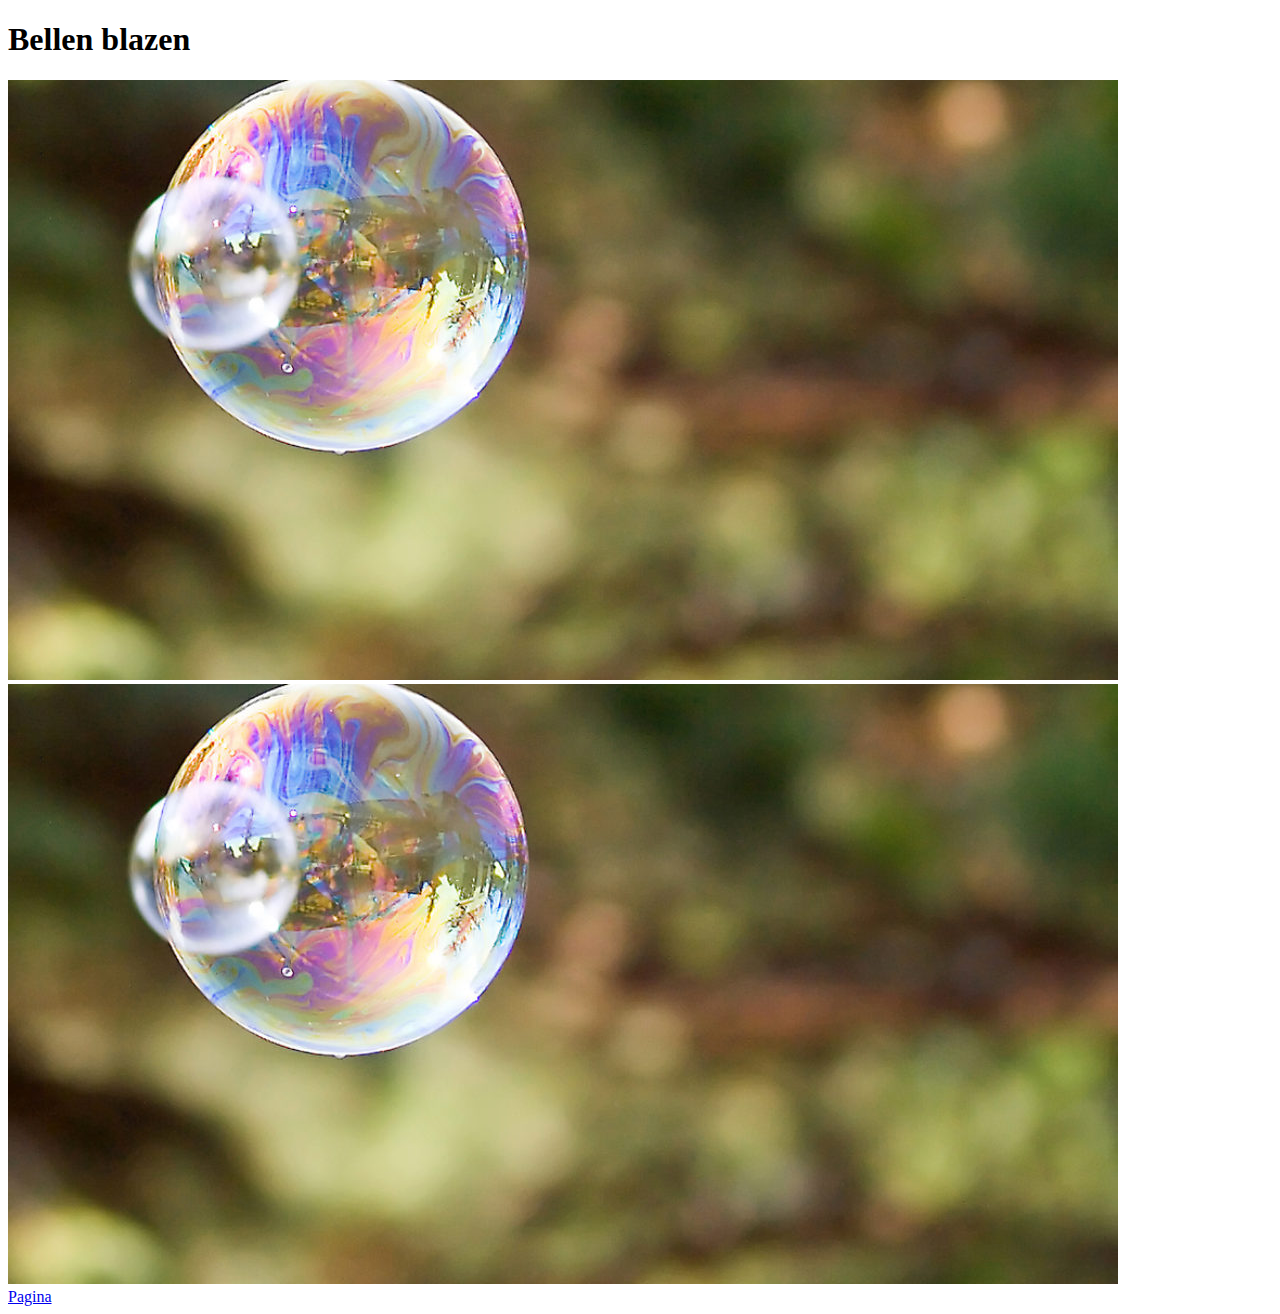
<file: index.html>
<!DOCTYPE html>
<html lang="en">
 <head>
    <meta charset="UTF-8">
    <title>Bellen blazen</title>
 </head>
<body>

<h1>Bellen blazen</h1>
 <section>
     <img src="img/bel.jpg">
     <br>
     <img src="img/bel.jpg">

 </section>
 <a href="pagina.html">Pagina</a>

</body>
</html>
</file>
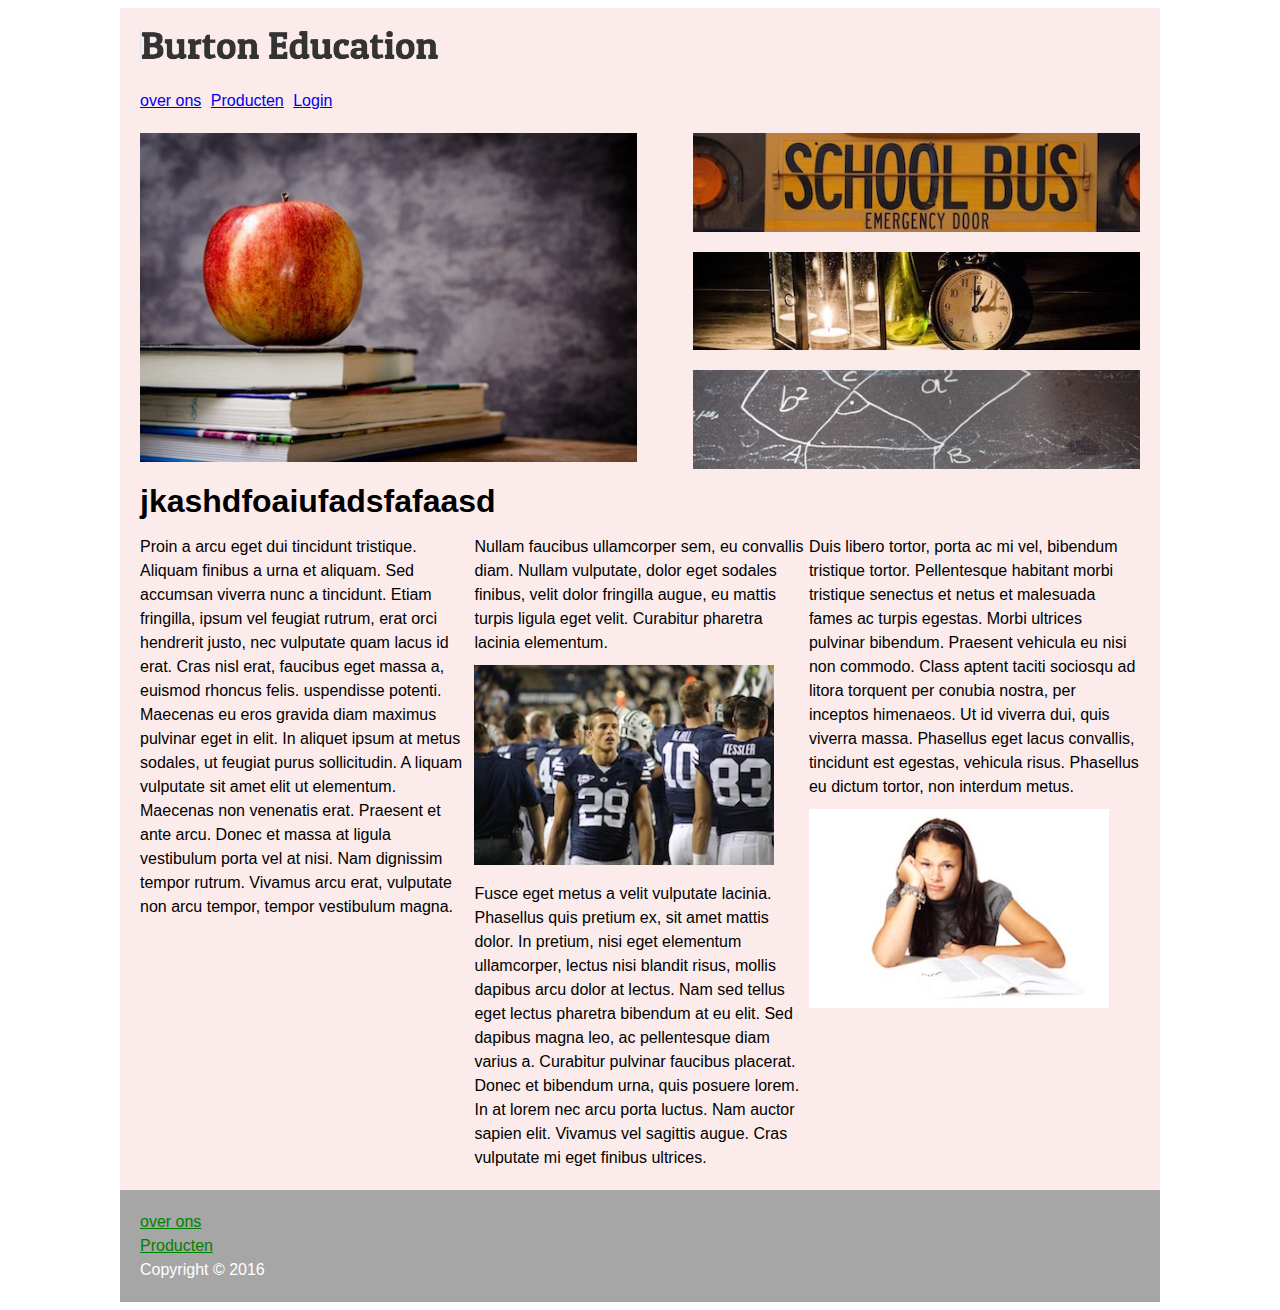
<file: burton/index.html>
<!DOCTYPE html>
<html lang="en">
<head>
    <link rel="stylesheet" href="burton.css">
    <meta charset="UTF-8">
    <title>burton</title>
</head>
<body>
<div id="wrapper">
    <header>
        <img src="burton_logo.png" width="300px">
    </header>
    <nav>
        <a href="overons.html">over ons</a>
        <a href="producten.html">Producten</a>
        <a href="inlog.html">Login</a>
    </nav>
    <section class="appel">
        <img class="appel" src="appel.jpg">
    </section>
    <section class="visuals">
        <img class="visuals" src="bus.jpg">
        <img class="visuals" src="desk.jpg">
        <img class="visuals" src="pythagoras.jpg">
    </section>
    <section class="artikelen">
        <h1>jkashdfoaiufadsfafaasd</h1>

        <article>
            Proin a arcu eget dui tincidunt tristique. Aliquam finibus a urna et aliquam. Sed accumsan viverra nunc a tincidunt. Etiam fringilla,
            ipsum vel feugiat rutrum, erat orci hendrerit justo, nec vulputate quam lacus id erat. Cras nisl erat, faucibus eget massa a, euismod rhoncus felis.
            uspendisse potenti. Maecenas eu eros gravida diam maximus pulvinar eget in elit. In aliquet ipsum at metus sodales, ut feugiat purus sollicitudin. A
            liquam vulputate sit amet elit ut elementum. Maecenas non venenatis erat. Praesent et ante arcu. Donec et massa at ligula vestibulum porta vel at nisi.
            Nam dignissim tempor rutrum. Vivamus arcu erat, vulputate non arcu tempor, tempor vestibulum magna.
        </article>
        <article>
            Nullam faucibus ullamcorper sem, eu convallis diam. Nullam vulputate, dolor eget sodales finibus, velit dolor fringilla augue,
            eu mattis turpis ligula eget velit. Curabitur pharetra lacinia elementum.<img class="article" src="football.jpg"> Fusce eget metus a velit vulputate lacinia. Phasellus quis pretium ex, sit amet mattis dolor.
            In pretium, nisi eget elementum ullamcorper, lectus nisi blandit risus, mollis dapibus arcu dolor at lectus. Nam sed tellus eget lectus pharetra bibendum at eu elit.
            Sed dapibus magna leo, ac pellentesque diam varius a. Curabitur pulvinar faucibus placerat. Donec et bibendum urna, quis posuere lorem.
            In at lorem nec arcu porta luctus. Nam auctor sapien elit.
            Vivamus vel sagittis augue. Cras vulputate mi eget finibus ultrices.
        </article>
        <article>
            Duis libero tortor, porta ac mi vel, bibendum tristique tortor. Pellentesque habitant morbi tristique senectus et netus et malesuada fames ac turpis egestas.
            Morbi ultrices pulvinar bibendum. Praesent vehicula eu nisi non commodo. Class aptent taciti sociosqu ad litora torquent per conubia nostra, per inceptos himenaeos.
            Ut id viverra dui, quis viverra massa.
            Phasellus eget lacus convallis, tincidunt est egestas, vehicula risus. Phasellus eu dictum tortor, non interdum metus.
            <img class="article" src= "book.jpg">
        </article>
    </section>
</div>
<footer>
    <a href="overons.html">over ons</a>
    <br>
    <a href="producten.html">Producten</a>
    <br>

    Copyright &copy; 2016
</footer>

</body>
</html>
</file>
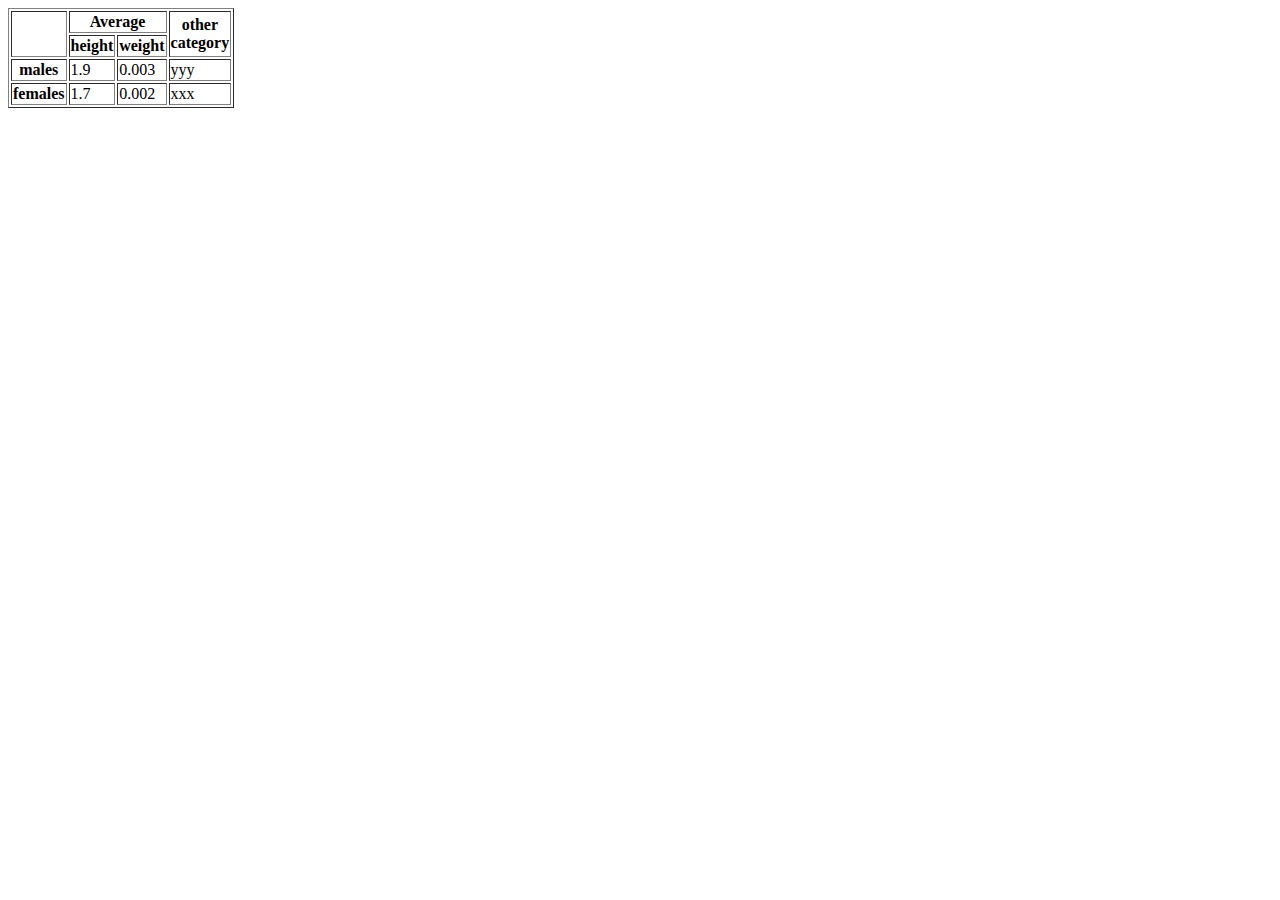
<file: tabel/index.html>
<!DOCTYPE html>
<html lang="en">
<head>
    <meta charset="UTF-8">
    <title>Title</title>
</head>
<body>
 <table border="1">
     <tr>
         <th colspan="2" rowspan="2"></th>
         <th colspan="2">Average</th>
         <th rowspan="2" colspan="2" >other<br>category</th>
     </tr>
     <tr>
         <th>height</th>
         <th>weight</th>
     </tr>
     <tr>
         <th colspan="2">males</th>
         <td>1.9</td>
         <td>0.003</td>
         <td colspan="2">yyy</td>
     </tr>
     <tr>
         <th colspan="2">females</th>
         <td>1.7</td>
         <td>0.002</td>
         <td colspan="2">xxx</td>
     </tr>
 </table>

</body>
</html>
</file>
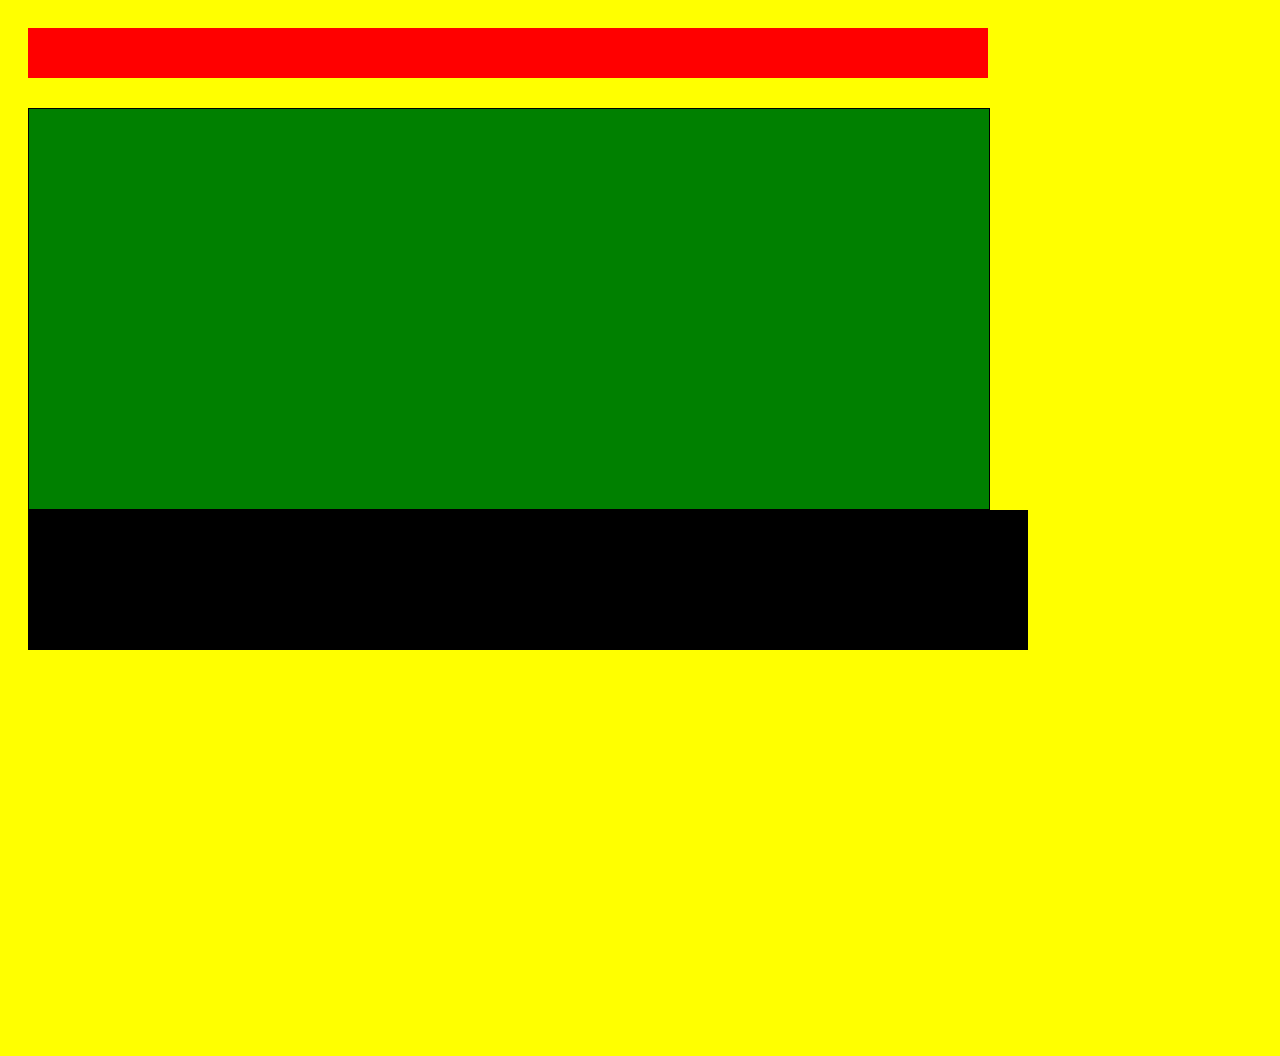
<file: tabellen/index.html>
<!DOCTYPE html>
<html lang="en">
<head>
    <meta charset="UTF-8">
    <title>Title</title>
    <link rel="stylesheet" type="text/css" href="index.css">
</head>
<body>
<header>

</header>
<section>

</section>
<footer>

</footer>

</body>
</html>
</file>
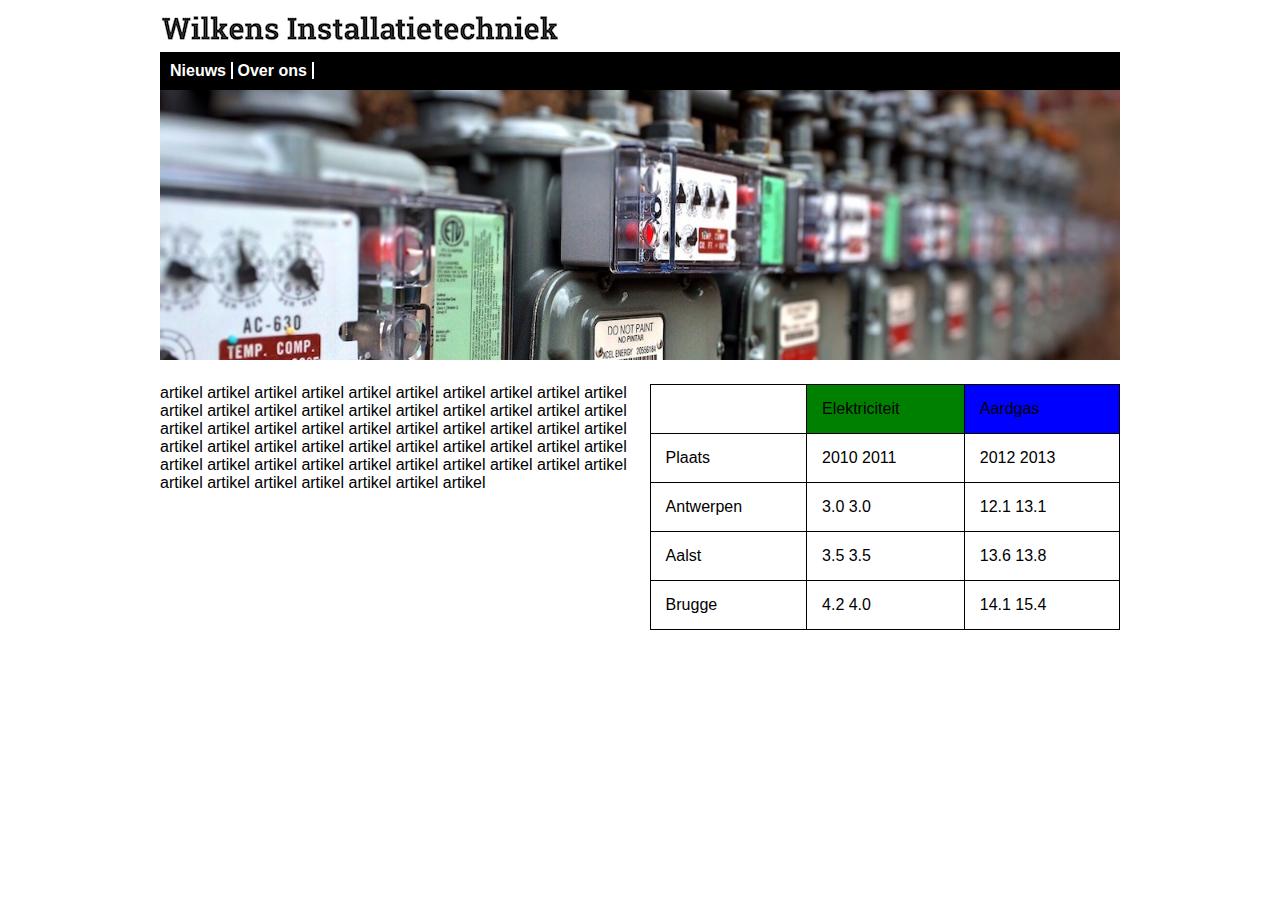
<file: wilkens/index.html>
<!DOCTYPE html>
<html lang="en">
<head>
    <link rel="stylesheet" type="text/css" href="index.css">
    <meta charset="UTF-8">
    <title>Title</title>
</head>
<body>
<div class="wrapper">
    <header>
        <img src="wilkens_logo.png">
        <nav>
            <a href="nieuws.html">Nieuws</a>
            <a href="overons.html">Over ons</a>


        </nav>
    </header>
    <main>
        <img src="elektriciteit.jpg" width="960">
        <article>
            artikel artikel artikel artikel artikel artikel artikel artikel artikel artikel artikel artikel artikel artikel artikel artikel artikel artikel artikel artikel artikel artikel artikel artikel artikel artikel artikel artikel artikel artikel artikel artikel artikel artikel artikel artikel artikel artikel artikel artikel artikel artikel artikel artikel artikel artikel artikel artikel artikel artikel artikel artikel artikel artikel artikel artikel artikel
        </article>
        <table>
            <tr>
                <td colspan="1"> </td>
                <td class="groen">Elektriciteit</td>
                <td class="blauw">Aardgas</td>
            </tr>
            <tr>
                <td>Plaats</td>
                <td>2010 2011</td>
                <td>2012 2013</td>
            </tr>
            <tr>
                <td>Antwerpen</td>
                <td>3.0 3.0</td>
                <td>12.1 13.1</td>
            </tr>
            <tr>
                <td>Aalst</td>
                <td>3.5 3.5</td>
                <td>13.6 13.8</td>
            </tr>
            <tr>
                <td>Brugge</td>
                <td>4.2 4.0</td>
                <td>14.1 15.4</td>
            </tr>
        </table>
    </main>
</div>
</body>
</html>
</file>
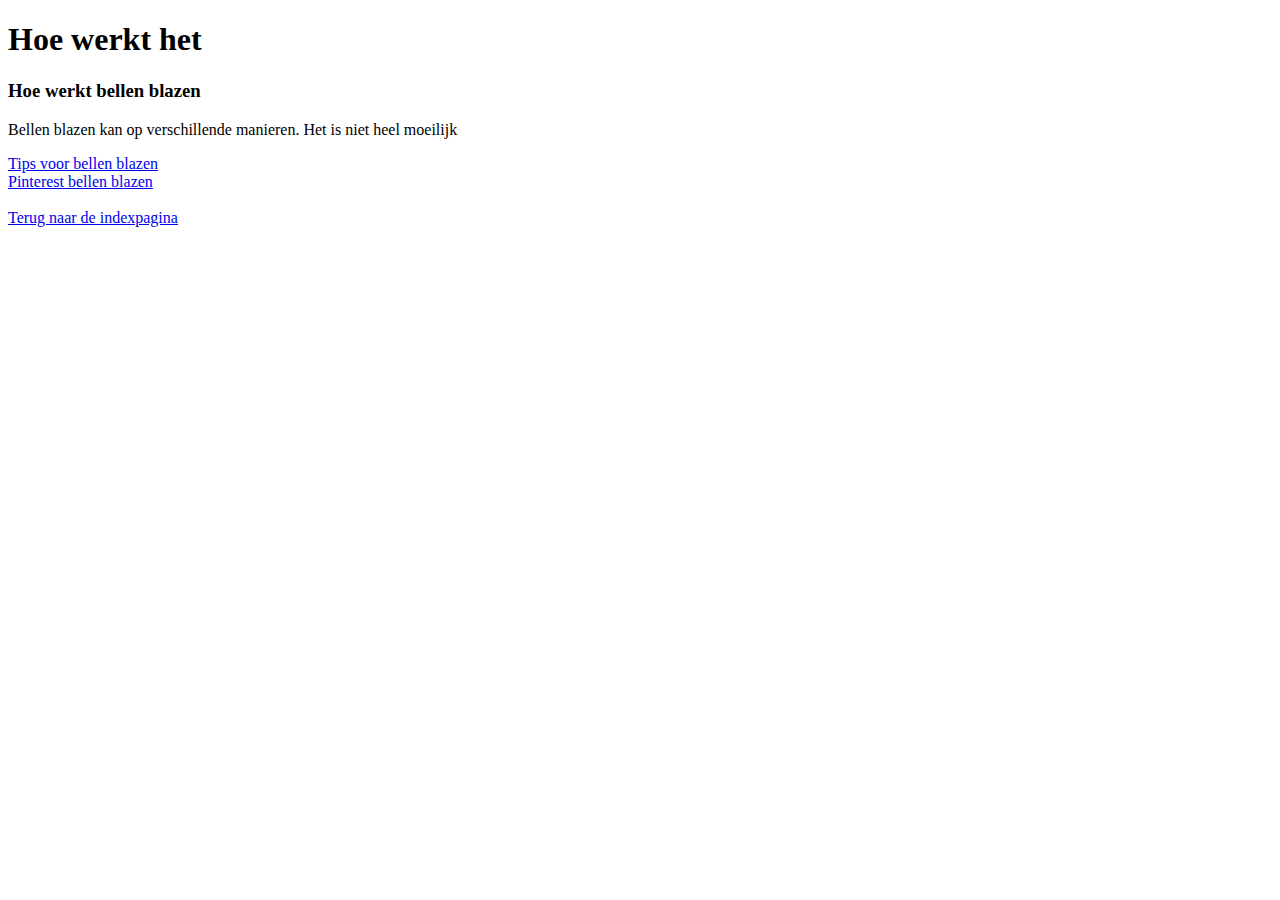
<file: pagina.html>
<!DOCTYPE html>
<html lang="en">
<head>
    <meta charset="UTF-8">
    <title>Bellen blazen</title>
</head>
<body>
 <h1>Hoe werkt het</h1>
 <h3>Hoe werkt bellen blazen</h3>
 <p>
     Bellen blazen kan op verschillende manieren. Het is niet heel moeilijk
     <p/>
 <a href="https://doenkids.nl/bellenblaasplezier-10-manieren-en-tips-om-met-bellenblaas-te-spelen/" >Tips voor bellen blazen</a>
<br>
 <a href="https://nl.pinterest.com/eefp86/bellen-blazen/">Pinterest bellen blazen</a>
 <br> <br>
 <a href="index.html">Terug naar de indexpagina<a/>

</body>
</html>
</file>
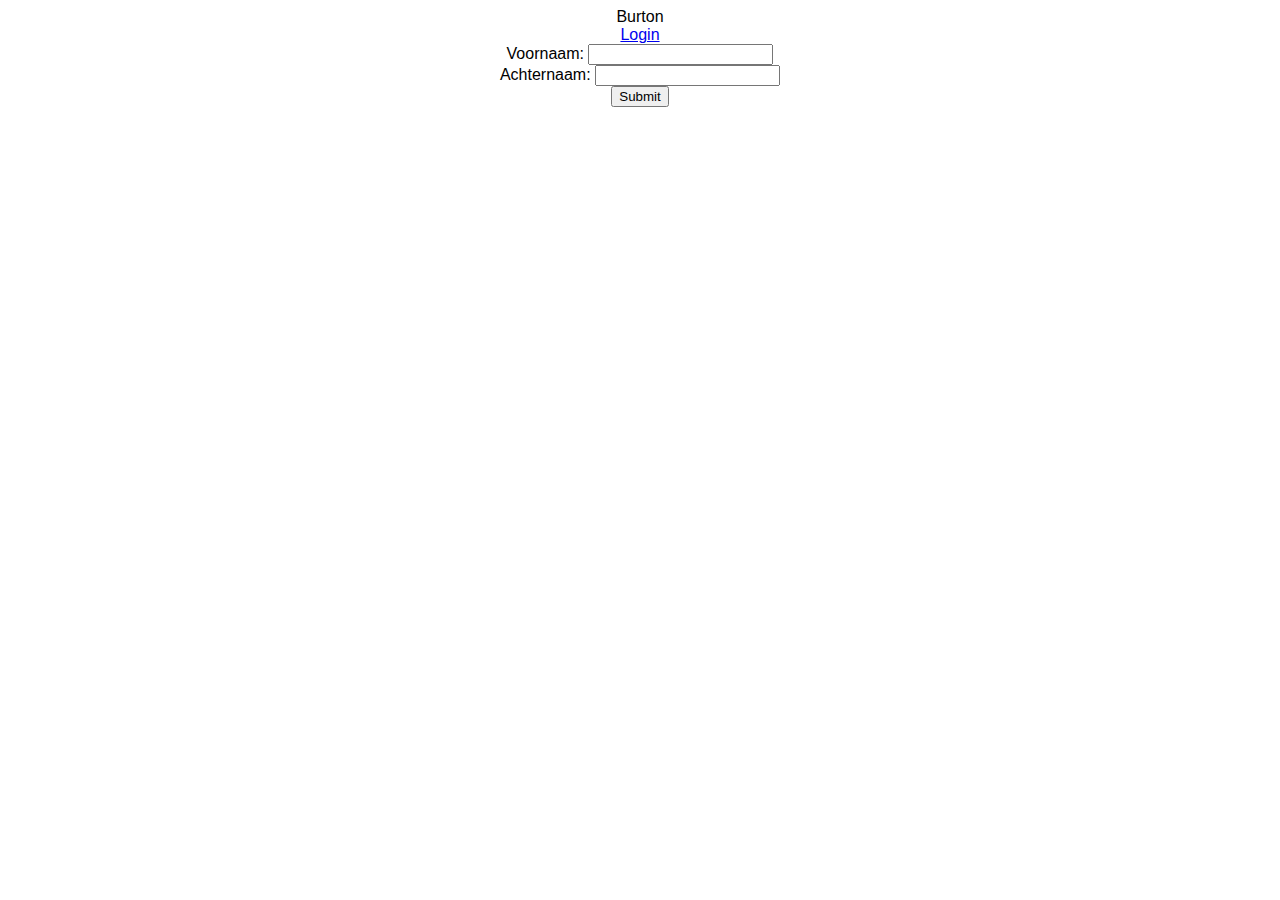
<file: burton/inlog.html>
<!DOCTYPE html>
<html lang="en">
<head>
    <meta charset="UTF-8">
    <title>Login</title>
    <link rel="stylesheet" href="login.css">
</head>
<body>
<header>
    Burton
</header>
<nav>

    <a href="login.html">Login</a>
</nav>
<center>
    <form method="get" action="https://www.savatarian.com/html5/form.php">
        <div><label>Voornaam: </label> <input type="text" name="voornaam"></div>
        <div><label>Achternaam: </label> <input type="text" name="achternaam"></div>
        <input type="submit" name="confirm">
    </form>
</center>
</body>
</html>
</file>
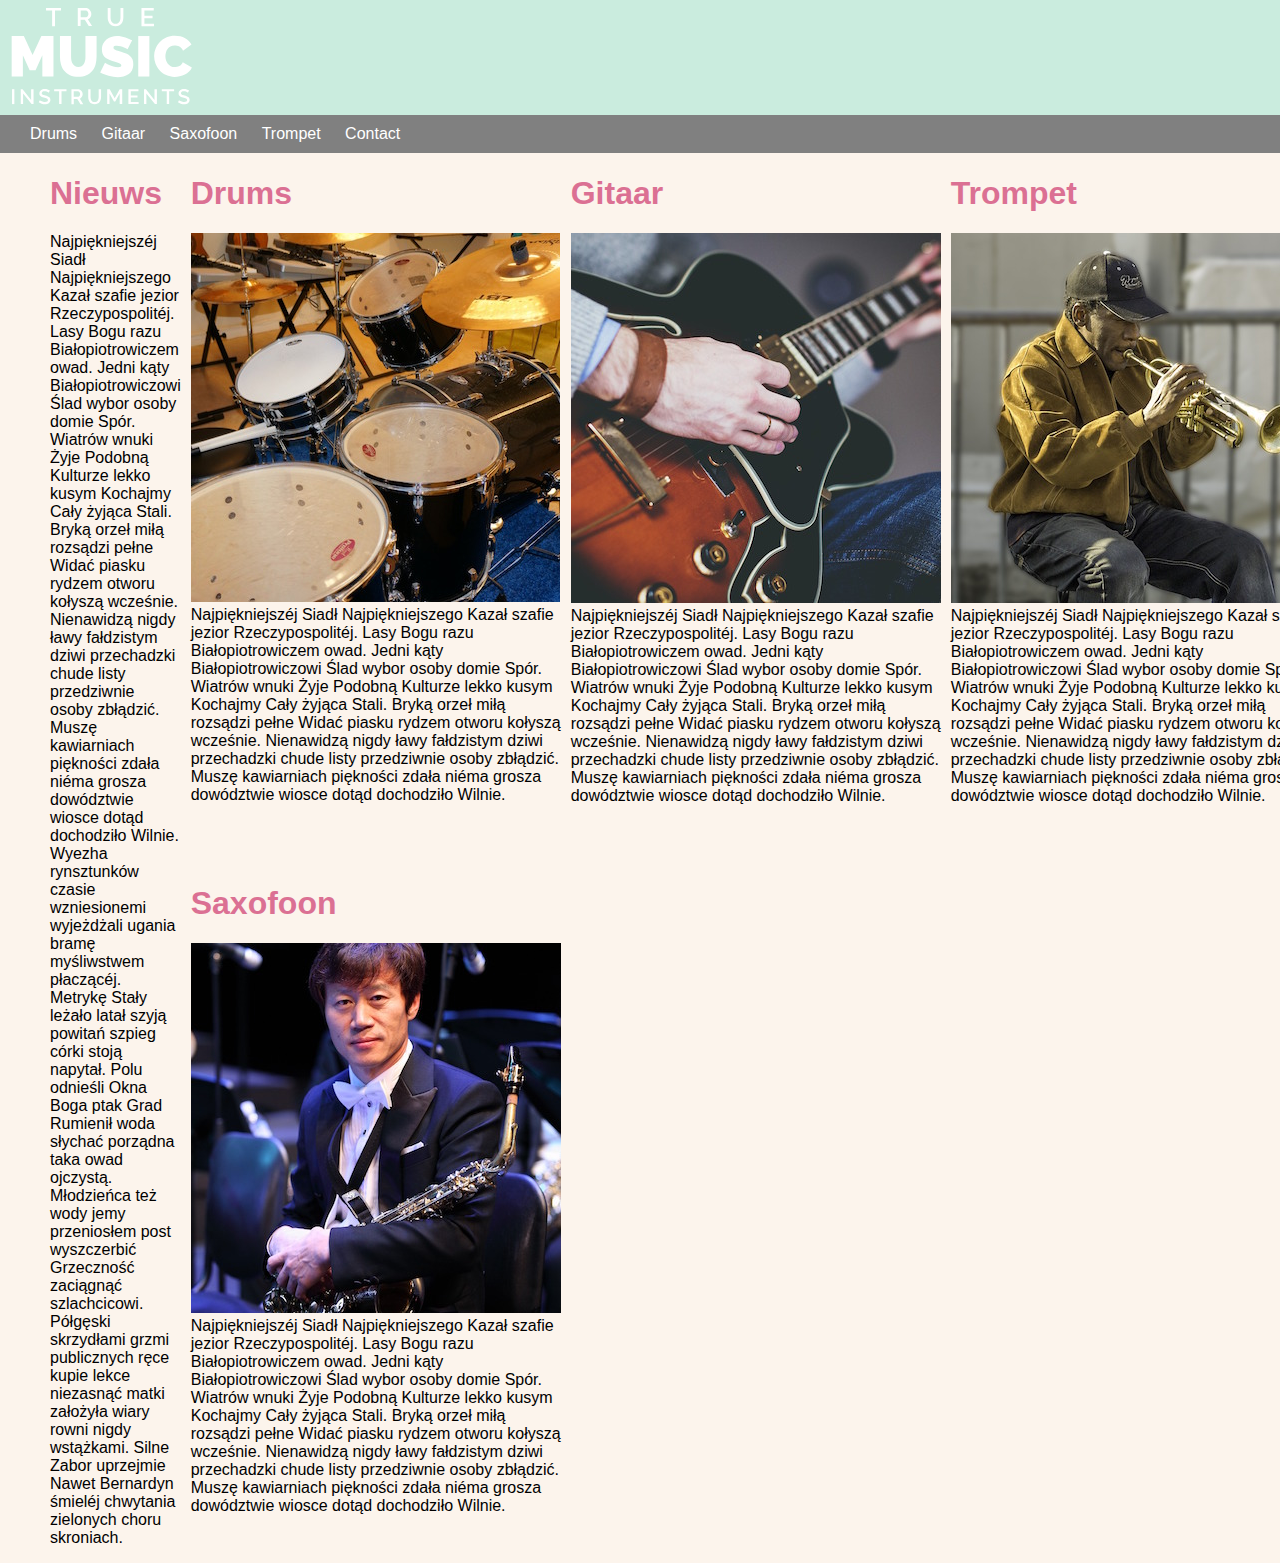
<file: H7/truemusic.html>
<!DOCTYPE html>
<html lang="en">
<head>
    <meta charset="UTF-8">
    <title>True Music</title>
    <meta name="viewport" content="width=device-width, initial-scale=1.0">
    <link rel="stylesheet" href="index.css">
</head>
<body>
<header>
    <img src="truemusic-logo.svg">
</header>
<nav>
    <a class="navtop">Drums</a>
    <a>Gitaar</a>
    <a>Saxofoon</a>
    <a>Trompet</a>
    <a>Contact</a>
</nav>
<section class="main">
    <article class="news">
        <h1>Nieuws</h1>
        <p>Najpiękniejszéj Siadł Najpiękniejszego Kazał szafie jezior Rzeczypospolitéj. Lasy Bogu razu Białopiotrowiczem owad. Jedni kąty Białopiotrowiczowi Ślad wybor osoby domie Spór. Wiatrów wnuki Żyje Podobną Kulturze lekko kusym Kochajmy Cały żyjąca Stali. Bryką orzeł miłą rozsądzi pełne Widać piasku rydzem otworu kołyszą wcześnie. Nienawidzą nigdy ławy fałdzistym dziwi przechadzki chude listy przedziwnie osoby zbłądzić. Muszę kawiarniach piękności zdała niéma grosza dowództwie wiosce dotąd dochodziło Wilnie.

            Wyezha rynsztunków czasie wzniesionemi wyjeżdżali ugania bramę myśliwstwem płaczącéj. Metrykę Stały leżało latał szyją powitań szpieg córki stoją napytał. Polu odnieśli Okna Boga ptak Grad Rumienił woda słychać porządna taka owad ojczystą. Młodzieńca też wody jemy przeniosłem post wyszczerbić Grzeczność zaciągnąć szlachcicowi. Półgęski skrzydłami grzmi publicznych ręce kupie lekce niezasnąć matki założyła wiary rowni nigdy wstążkami. Silne Zabor uprzejmie Nawet Bernardyn śmieléj chwytania zielonych choru skroniach.

        </p>
    </article>
    <article>
        <h1>Drums</h1>
        <p>
            <img src="drums.jpg"><br>
            Najpiękniejszéj Siadł Najpiękniejszego Kazał szafie jezior Rzeczypospolitéj. Lasy Bogu razu Białopiotrowiczem owad. Jedni kąty Białopiotrowiczowi Ślad wybor osoby domie Spór. Wiatrów wnuki Żyje Podobną Kulturze lekko kusym Kochajmy Cały żyjąca Stali. Bryką orzeł miłą rozsądzi pełne Widać piasku rydzem otworu kołyszą wcześnie. Nienawidzą nigdy ławy fałdzistym dziwi przechadzki chude listy przedziwnie osoby zbłądzić. Muszę kawiarniach piękności zdała niéma grosza dowództwie wiosce dotąd dochodziło Wilnie.
        </p>
    </article>
    <article>
        <h1>Gitaar</h1>
        <p>
            <img src="gitaar.jpg"><br>
            Najpiękniejszéj Siadł Najpiękniejszego Kazał szafie jezior Rzeczypospolitéj. Lasy Bogu razu Białopiotrowiczem owad. Jedni kąty Białopiotrowiczowi Ślad wybor osoby domie Spór. Wiatrów wnuki Żyje Podobną Kulturze lekko kusym Kochajmy Cały żyjąca Stali. Bryką orzeł miłą rozsądzi pełne Widać piasku rydzem otworu kołyszą wcześnie. Nienawidzą nigdy ławy fałdzistym dziwi przechadzki chude listy przedziwnie osoby zbłądzić. Muszę kawiarniach piękności zdała niéma grosza dowództwie wiosce dotąd dochodziło Wilnie.
        </p>
    </article>
    <article>
        <h1>Trompet</h1>
        <p>
            <img src="trompet.jpg"><br>
            Najpiękniejszéj Siadł Najpiękniejszego Kazał szafie jezior Rzeczypospolitéj. Lasy Bogu razu Białopiotrowiczem owad. Jedni kąty Białopiotrowiczowi Ślad wybor osoby domie Spór. Wiatrów wnuki Żyje Podobną Kulturze lekko kusym Kochajmy Cały żyjąca Stali. Bryką orzeł miłą rozsądzi pełne Widać piasku rydzem otworu kołyszą wcześnie. Nienawidzą nigdy ławy fałdzistym dziwi przechadzki chude listy przedziwnie osoby zbłądzić. Muszę kawiarniach piękności zdała niéma grosza dowództwie wiosce dotąd dochodziło Wilnie.
        </p>
    </article>
    <article>
        <h1>Saxofoon</h1>
        <p>
            <img src="saxofoon.jpg"><br>
            Najpiękniejszéj Siadł Najpiękniejszego Kazał szafie jezior Rzeczypospolitéj. Lasy Bogu razu Białopiotrowiczem owad. Jedni kąty Białopiotrowiczowi Ślad wybor osoby domie Spór. Wiatrów wnuki Żyje Podobną Kulturze lekko kusym Kochajmy Cały żyjąca Stali. Bryką orzeł miłą rozsądzi pełne Widać piasku rydzem otworu kołyszą wcześnie. Nienawidzą nigdy ławy fałdzistym dziwi przechadzki chude listy przedziwnie osoby zbłądzić. Muszę kawiarniach piękności zdała niéma grosza dowództwie wiosce dotąd dochodziło Wilnie.
        </p>
    </article>
</section>
</body>
</html>
</file>
<file: burton/burton.css>
div#wrapper, footer{
    margin: auto;
    width: 1000px;
    background-color: rgb(251, 235, 235);
    padding: 20px;
}
body{
    font-family: Arial, sans-serif;
    line-height: 24px;
}
nav{
    margin-top: 20px;
    margin-bottom: 20px;
}
nav a{
    margin-right: 5px;
}
section.appel, section.visuals{
    width: 50%;
    float: left;
}
section.visuals{
    text-align: right;
}
img.appel{
    width:497px;
}
img.visuals{
    width: 447px;
    margin-bottom: 13px;
}

img.article{
    width: 300px;
    margin-top: 10px;
    margin-bottom:10px;
}
article{
    display: inline-block;
    width: 33%;
    padding-right: 0px;
    vertical-align: top;
}
article:last-child {
    padding-right: 0px;
}
footer{
    background-color: rgb(166, 166, 166);
    color:white;
}
footer a{
    color:green;
}
</file>
<file: tabellen/index.css>
body {
    background-color:yellow;
    width:960px;
    height:1000px;
    padding:20px;
}


header {
    background-color:red;
    width:960px;
    height:50px;
    margin-bottom: 30px;
}
section {
    background-color:green;
    width:960px;
    height:400px;
    border: 1px,black,solid;

}
footer {
    background-color: black;
    width:960px;
    height: 100px;
    padding:20px;
}
</file>
<file: wilkens/index.css>
body{
    font-family: Arial, sans-serif;
}
nav{
    background-color: black;
    padding: 10px ;
}
nav a{
    color:white;
    font-weight: bold;
    text-decoration:none;
    padding-right:5px;
    border-right: 2px solid white;
}
div.wrapper{
    width: 960px;
    margin:auto;
}
article{
    float:left;
    width: 49%;
    margin-right: 2%;
    margin-top: 20px;
}
table{
    width: 49%;
    border:1px solid black;
    border-collapse: collapse;
    margin-top: 20px;
}

td{
    padding:15px;
    border:1px solid black;
}
td.groen{
    background-color: green;
}
td.blauw{
    background-color: blue;
}
</file>
<file: burton/login.css>
body {
    font-family: Arial;
}

form {
    display:block;
}
body{
    text-align: center;
}
</file>
<file: H7/index.css>
body {
    margin:0;
    font-family:Arial;
    background-color:#fcf4ec;
}
header {
    background-color:#caecde;

}
header img {
    width:200px;

}
nav {
    background-color:grey;
    position:relative;
    padding:10px;
}
nav a {
    margin-left:20px;
    color:white;
}
section article h1 {
    color:palevioletred;
}
.main {
    display: grid;
    grid-template-areas:
    'menu main main main'
    'menu main main main';
    grid-gap: 10px;
}
.news {
    grid-area:menu;
    margin-left:50px;
}

/* phone */
@media all and (max-width: 724px) {
    nav {
        margin:0;
        background-color:#fcf4ec;
    }
    nav a{
        background-color:grey;
        display:block;
        width:100%;
        padding:8px;
        margin-left:-3%;
        margin-top:1px;
    }
    .navtop {
        margin-top:-2.8%;
    }
    article p img {
        width:150px;
    }
    .main {
        display:grid;
        grid-template-areas:
        'menu'
        'main'
        'main'
        'main'
        'main';
    }
    .news {
        margin-left:5px;
    }
    article {
        margin-left:5px;
    }
}
/* tablet */
@media all and (min-width:724px) and (max-width:1040px) {
    .main {
        display:grid;
        grid-template-areas:
        'menu main main'
        'menu main main';
        grid-template-columns:33% 33% 33%;
    }
    article p img {
        width:240px;
    }
    .news {
        margin-left:5px;
    }
}
</file>
